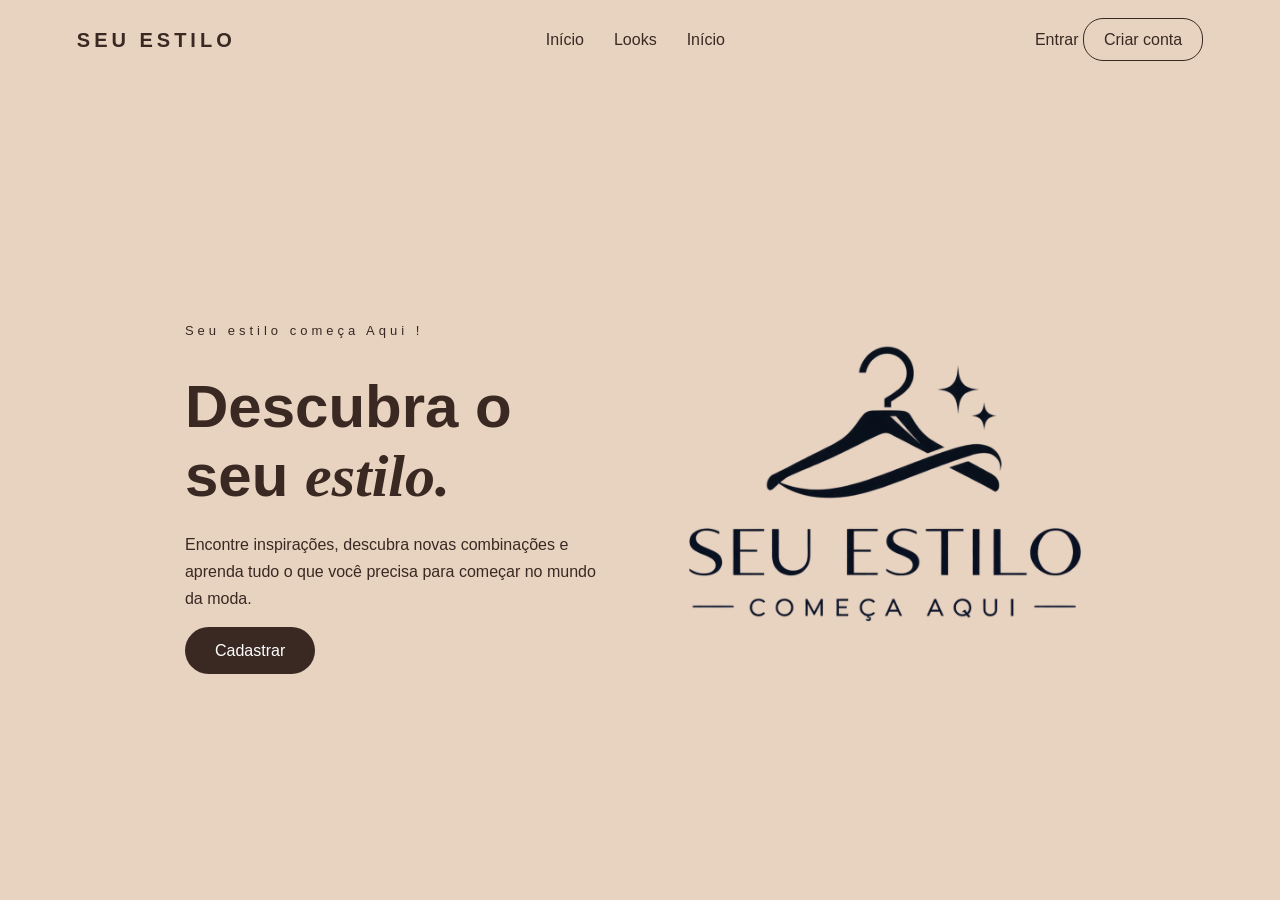
<file: index.html>
<!DOCTYPE html>
<html lang="pt-BR">

<head>
    <meta charset="UTF-8">
    <meta name="viewport" content="width=device-width, initial-scale=1.0">

    <title>Style Clothes</title>

    <link rel="stylesheet" href="style.css">
</head>

<body>

    <header>
        <div class="logo">SEU ESTILO</div>

        <nav>
            <a href="index.html">Início</a>
            <a href="#">Looks</a>
            <a href="#">Início</a>
        </nav>

        <div class="acoes">
            <a href="login.html">Entrar</a>
            <a class="btn-cadastro" href="cadastro.html">
                Criar conta
            </a>
        </div>
    </header>

    <main class="inicio">

        <section class="texto">

            <p class="pequeno">
                Seu estilo começa Aqui !
            </p>

            <h1>
                Descubra o seu
                <span>estilo.</span>
            </h1>

            <p>
                Encontre inspirações, descubra novas
                combinações e aprenda tudo o que
                você precisa para começar no mundo
                da moda.
            </p>

            <a href="cadastro.html" class="botao">
                Cadastrar
            </a>

        </section>

        <section class="imagem">
            <img src="./capa.png" alt="Começando...">
        </section>

    </main>

</body>
</html>
</file>
<file: style.css>
* {
    margin: 0;
    padding: 0;
    box-sizing: border-box;
}

body {
    font-family: Arial, sans-serif;
    background: #E8D2C0;
    color: #3A2922;
}

header {
    height: 80px;
    display: flex;
    align-items: center;
    justify-content: space-between;
    padding: 0 6%;
}

.logo {
    font-size: 20px;
    font-weight: bold;
    letter-spacing: 4px;
}

nav {
    display: flex;
    gap: 30px;
}

nav a,
.acoes a {
    text-decoration: none;
    color: #3A2922;
}

.btn-cadastro {
    border: 1px solid #3A2922;
    padding: 12px 20px;
    border-radius: 20px;
}

.inicio {
    min-height: calc(100vh - 80px);
    display: flex;
    align-items: center;
    justify-content: center;
    gap: 60px;
    padding: 40px 8%;
}

.texto {
    width: 40%;
}

.pequeno {
    letter-spacing: 4px;
    font-size: 13px;
}

h1 {
    font-size: 60px;
    margin: 20px 0;
}

h1 span {
    font-family: Georgia, serif;
    font-style: italic;
}

.texto > p {
    line-height: 1.7;
    margin-bottom: 30px;
}

.botao,
button {
    background: #3A2922;
    color: white;
    border: none;
    padding: 15px 30px;
    border-radius: 25px;
    text-decoration: none;
    cursor: pointer;
}

.imagem {
    width: 420px;
    height: 560px;
}

.imagem img {
    width: 100%;
    height: 100%;
    object-fit: cover;
}

.login {
    width: 400px;
    margin: 80px auto;
    padding: 40px;
    background: #F5E9DE;
    border-radius: 20px;
}

.login h1 {
    font-size: 30px;
}

form {
    display: flex;
    flex-direction: column;
    gap: 10px;
    margin-top: 25px;
}

input {
    padding: 14px;
    border: 1px solid #8B6048;
    background: transparent;
    border-radius: 8px;
    outline: none;
}

form button {
    margin-top: 15px;
}
</file>
